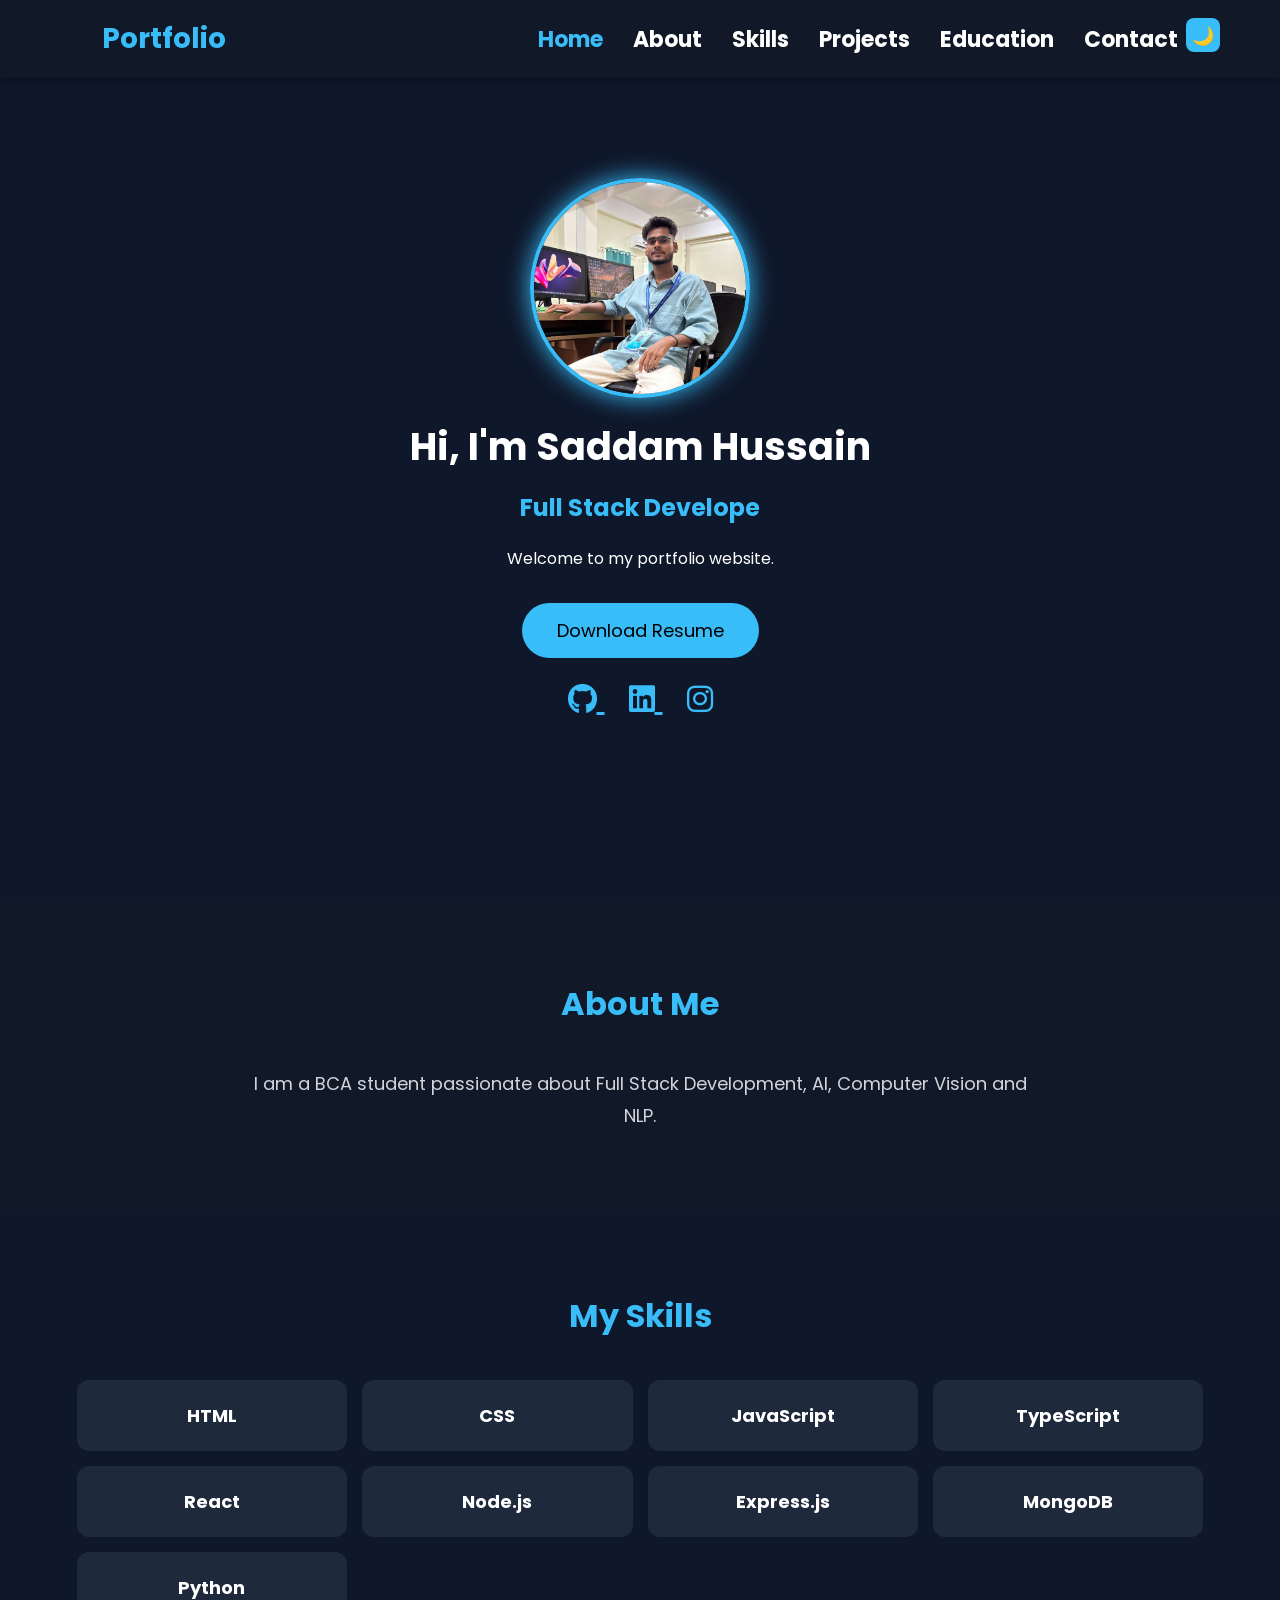
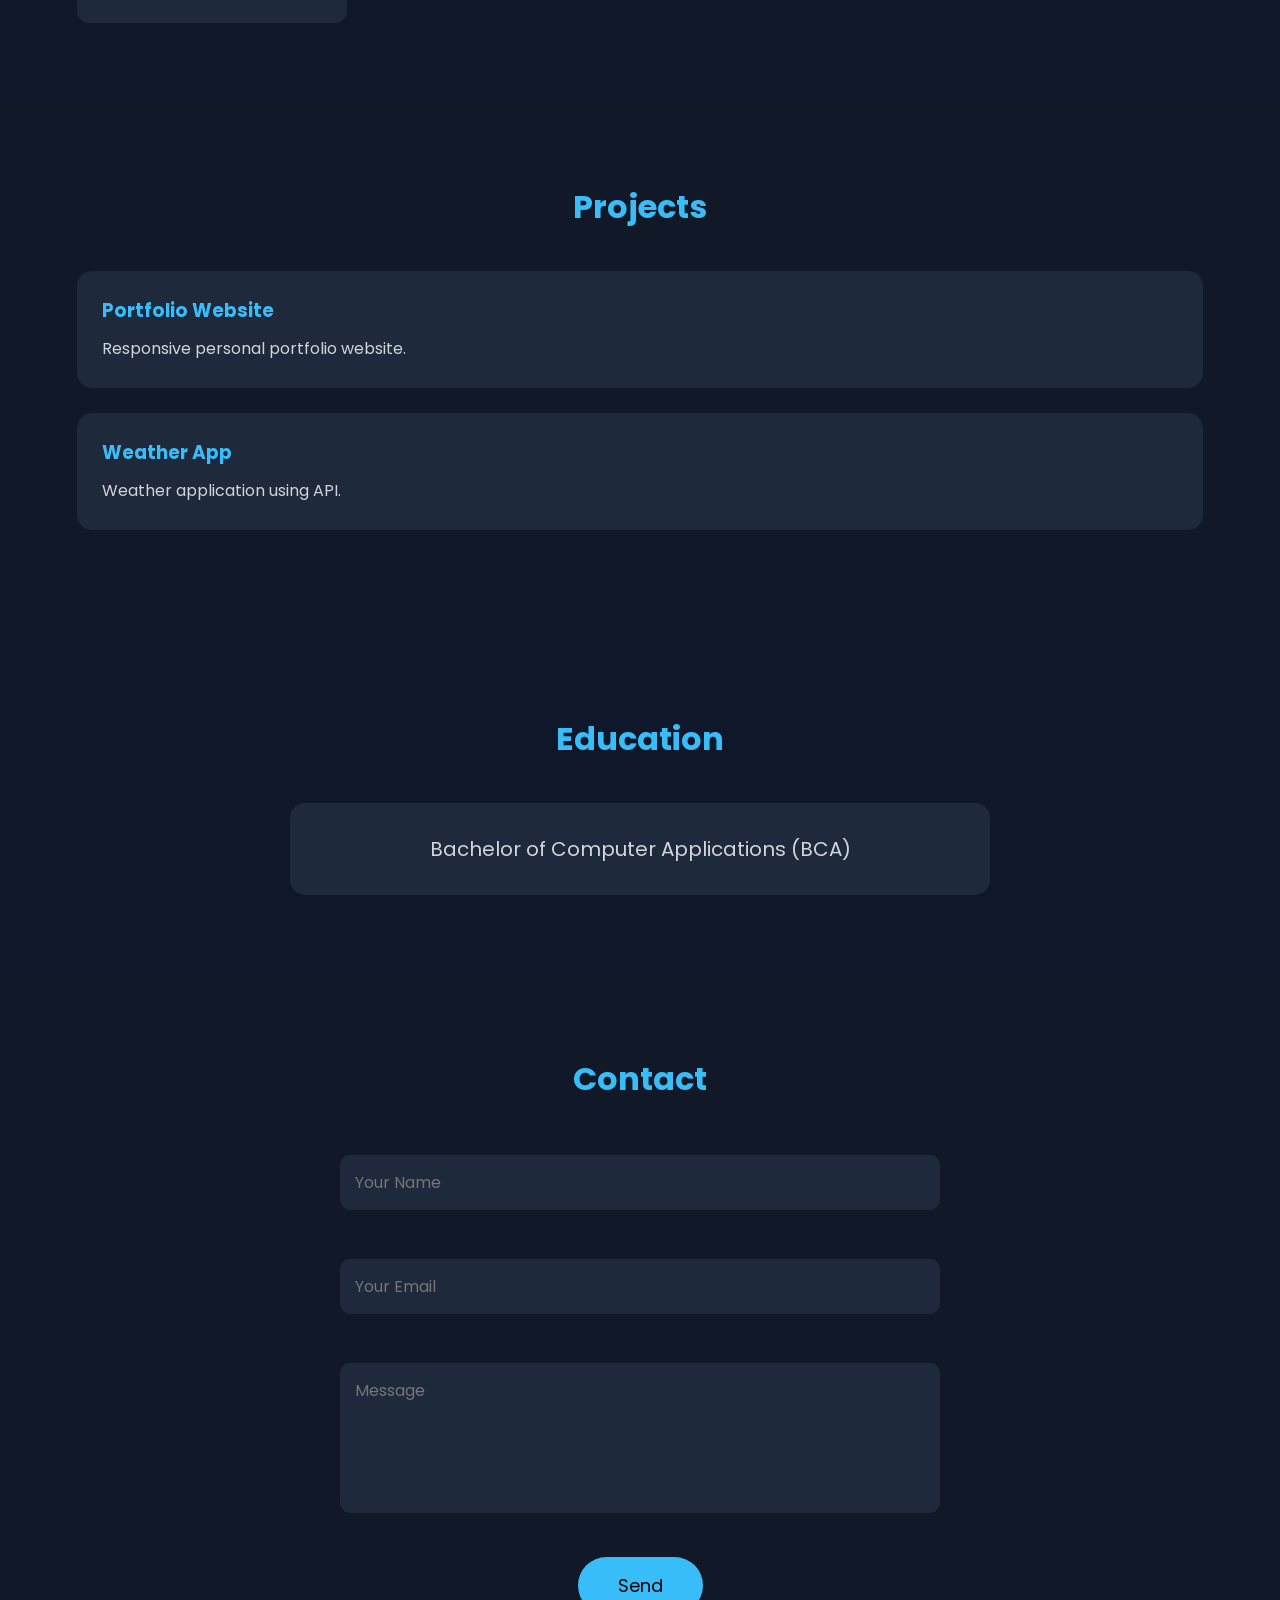
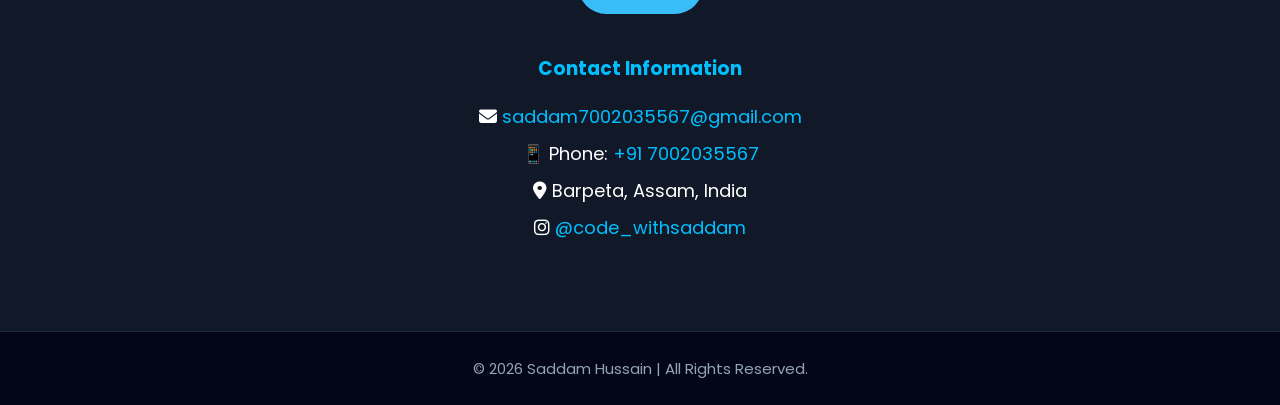
<file: index.html>
<!DOCTYPE html>
<html lang="en">
<head>
    <meta charset="UTF-8">
    <meta name="viewport" content="width=device-width, initial-scale=1.0">

    <meta name="google-site-verification" content="VU08lUsUckStt5yj8Jn4N850kJTwP4HEoxJHG4MX2gI" />
    <title>Saddam Hussain</title>

    <link rel="stylesheet" href="style.css">

    <link rel="stylesheet" 
    href="https://cdnjs.cloudflare.com/ajax/libs/font-awesome/6.5.2/css/all.min.css">


</head>
<body>

    <!-- Header -->
    <header>
        <nav>
            <h2 class="logo">Portfolio</h2>
            <button id="theme-btn">🌙</button>
            <i class="fa-solid fa-bars" id="menu-icon"></i>

            <ul id="nav-menu">
                <li><a href="#home">Home</a></li>
                <li><a href="#about">About</a></li>
                <li><a href="#skills">Skills</a></li>
                <li><a href="#projects">Projects</a></li>
                <li><a href="#education">Education</a></li>
                <li><a href="#contact">Contact</a></li>
            </ul>

        </nav>
    </header>

    <!-- Home -->
    <section id="home">
        <img src="images/profile.jpg" alt="Profile"
     class="profile-img">
        <h1>Hi, I'm Saddam Hussain</h1>
        <h2><span id="typing"></span></h2>
        <p>Welcome to my portfolio website.</p>

        <button>Download Resume</button>
        <div class="social-icons">
    <a href="https://github.com/yourusername" target="_blank">
        <i class="fab fa-github"></i>
    </a>

    <a href="https://linkedin.com/in/yourusername" target="_blank">
        <i class="fab fa-linkedin"></i>
    </a>

    <a href="https://instagram.com/code_withsaddam" target="_blank">
        <i class="fab fa-instagram"></i>
    </a>
</div>
    </section>

    <!-- About -->
    <section id="about">
        <h2>About Me</h2>

        <p>
            I am a BCA student passionate about
            Full Stack Development, AI,
            Computer Vision and NLP.
        </p>
    </section>

    <!-- Skills -->
    <section id="skills">

        <h2>My Skills</h2>

        <ul>
            <li>HTML</li>
            <li>CSS</li>
            <li>JavaScript</li>
            <li>TypeScript</li>
            <li>React</li>
            <li>Node.js</li>
            <li>Express.js</li>
            <li>MongoDB</li>
            <li>Python</li>
        </ul>

    </section>

    <!-- Projects -->
    <section id="projects">

        <h2>Projects</h2>

        <div>

            <h3>Portfolio Website</h3>

            <p>Responsive personal portfolio website.</p>

        </div>

        <div>

            <h3>Weather App</h3>

            <p>Weather application using API.</p>

        </div>

    </section>

    <!-- Education -->
    <section id="education">

        <h2>Education</h2>

        <p>Bachelor of Computer Applications (BCA)</p>

    </section>

    <!-- Contact -->
<section id="contact">

    <h2>Contact</h2>

    <form id="contact-form" action="https://api.web3forms.com/submit" method="POST">

    <input type="hidden" name="access_key"
    value="969dd9e9-f380-4ae8-96a8-d326a2a63027">

    <input type="text" name="name" placeholder="Your Name" required>

    <br><br>

    <input type="email" name="email" placeholder="Your Email" required>

    <br><br>

    <textarea name="message" placeholder="Message" required></textarea>

    <br><br>

    <button type="submit" id="send-btn">Send</button>

    <p id="result"></p>

</form>

    <div class="contact-info">
        <h3>Contact Information</h3>

        <p>
            <i class="fas fa-envelope"></i>
            <a href="mailto:saddam7002035567@gmail.com">
                saddam7002035567@gmail.com
            </a>
        </p>

        <p>📱 Phone:
            <a href="tel:+917002035567">
                +91 7002035567
            </a>
        </p>

        <p>
            <i class="fas fa-map-marker-alt"></i>
            Barpeta, Assam, India
        </p>

        <p>
            <i class="fa-brands fa-instagram"></i>
            <a href="https://instagram.com/code_withsaddam" target="_blank">
                @code_withsaddam
            </a>
        </p>
    </div>

</section>

    <footer>
    <p>© 2026 Saddam Hussain | All Rights Reserved.</p>
</footer>
<script src="script.js"></script>

</body>
</html>
</file>
<file: style.css>
/* Google Font */
@import url('https://fonts.googleapis.com/css2?family=Poppins:wght@300;400;500;600;700&display=swap');

/* Reset */
*{
    margin:0;
    padding:0;
    box-sizing:border-box;
    font-family:'Poppins',sans-serif;
    scroll-behavior:smooth;
}

body{
    background:#0f172a;
    color:#ffffff;
}

/* Navbar */

header{
    position:fixed;
    top:0;
    width:100%;
    background:#111827;
    padding:18px 8%;
    z-index:1000;
    box-shadow:0 3px 10px rgba(0,0,0,.3);
}

nav{
    display:flex;
    justify-content: space-between;
    align-items:center;
    width:100%;
}

.logo{
    font-size:28px;
    color:#38bdf8;
    font-weight:bold;
}

nav ul{
    display:flex;
    list-style:none;
    margin-left: auto;
}

nav ul li{
    margin-left:30px;
}

nav ul li a{
    text-decoration:none;
    color:white;
    font-size:22px;
    font-weight: 700;
    transition:.3s;
}

nav ul li a:hover{
    color:#38bdf8;
}

/* Home Section */

#home{
    height:100vh;
    display:flex;
    flex-direction:column;
    justify-content:center;
    align-items:center;
    text-align:center;
    padding:20px;
}

#home h1{
    font-size:38px;
    margin-bottom:15px;
}

#home h2{
    color:#38bdf8;
    margin-bottom:20px;
    font-size:24px;
}

#home p{
    max-width:700px;
    font-size:16px;
    line-height:30px;
    margin-bottom:30px;
}

#home button{
    padding:14px 35px;
    border:none;
    border-radius:40px;
    background:#38bdf8;
    color:#000;
    font-size:18px;
    cursor:pointer;
    transition:.3s;
}

#home button:hover{
    background:white;
    transform:scale(1.05);
}

/* Common Section */

section{
    padding:80px 10%;
}

section h2{
    text-align:center;
    font-size:32px;
    margin-bottom:40px;
    color:#38bdf8;
}
/* ===========================
   ABOUT SECTION
=========================== */

#about{
    background:#111827;
    text-align:center;
}

#about p{
    max-width:800px;
    margin:auto;
    font-size:18px;
    line-height:32px;
    color:#d1d5db;
}

/* ===========================
   SKILLS SECTION
=========================== */

#skills{
    background:#0f172a;
}

#skills ul{
    display:grid;
    grid-template-columns:repeat(4, 1fr);
    gap:15px;
    list-style:none;
    padding: 0;
    margin-top:40px;
}

#skills li{
    background:#1e293b;
    padding:20px;
    text-align:center;
    border-radius:12px;
    font-size:18px;
    font-weight:bold;
    transition:0.3s;
    cursor:pointer;
    border:2px solid transparent;
}

#skills li:hover{
    transform:translateY(-8px);
    border-color:#38bdf8;
    background:#334155;
}

/* ===========================
   PROJECT SECTION
=========================== */

#projects{
    background:#111827;
}

#projects div{
    background:#1e293b;
    padding:25px;
    margin-bottom:25px;
    border-radius:15px;
    transition:.3s;
}

#projects div:hover{
    transform:translateY(-8px);
    box-shadow:0 10px 25px rgba(56,189,248,.25);
}

#projects h3{
    color:#38bdf8;
    margin-bottom:10px;
}

#projects p{
    color:#d1d5db;
    line-height:28px;
}
/* ===========================
   EDUCATION SECTION
=========================== */

#education{
    background:#0f172a;
    text-align:center;
}

#education p{
    max-width:700px;
    margin:auto;
    font-size:20px;
    line-height:32px;
    color:#d1d5db;
    background:#1e293b;
    padding:30px;
    border-radius:15px;
}

/* ===========================
   CONTACT SECTION
=========================== */

#contact{
    background:#111827;
    text-align:center;
}

#contact input,
#contact textarea{
    width:100%;
    max-width:600px;
    padding:15px;
    margin:12px 0;
    border:none;
    outline:none;
    border-radius:10px;
    background:#1e293b;
    color:white;
    font-size:16px;
}

#contact textarea{
    height:150px;
    resize:none;
}

#contact input:focus,
#contact textarea:focus{
    border:2px solid #38bdf8;
}

#contact button{
    padding:15px 40px;
    background:#38bdf8;
    color:#000;
    border:none;
    border-radius:30px;
    font-size:18px;
    cursor:pointer;
    transition:.3s;
}

#contact button:hover{
    background:white;
    transform:scale(1.05);
}

/* ===========================
   FOOTER
=========================== */

footer{
    background:#020617;
    color:#94a3b8;
    text-align:center;
    padding:25px;
    font-size:15px;
    border-top:1px solid #1e293b;
}
/* ===========================
   RESPONSIVE DESIGN
=========================== */

nav{
    flex-direction:row;
    justify-content:space-between;
    align-items:center;
}

nav ul{
    display:flex;
    list-style:none;
    gap:30px;
}

nav ul li{
    margin:0;
}

nav ul li a{
    font-size:22px;
}

    #home h1{
        font-size:38px;
    }

    #home h2{
        font-size:24px;
    }

    #home p{
        font-size:16px;
        line-height:28px;
    }

    section{
        padding:80px 6%;
    }

    section h2{
        font-size:32px;
    }

    #skills ul{
        grid-template-columns:repeat(4, 1fr);
    }

    #contact input,
    #contact textarea{
        width:100%;
    }
}

/* ===========================
   HOVER ANIMATION
=========================== */

button,
#skills li,
#projects div{
    transition:0.3s ease;
}

button:hover{
    transform:translateY(-3px);
}

#projects div:hover{
    transform:translateY(-8px);
}

#skills li:hover{
    transform:scale(1.05);
}

/* ===========================
   SCROLLBAR
=========================== */

::-webkit-scrollbar{
    width:10px;
}

::-webkit-scrollbar-track{
    background:#111827;
}

::-webkit-scrollbar-thumb{
    background:#38bdf8;
    border-radius:20px;
}

::-webkit-scrollbar-thumb:hover{
    background:#0ea5e9;
}
/* Active Menu */

nav ul li a.active{
    color:#38bdf8;
    font-weight:bold;
}
.profile-img{
    width:220px;
    height:220px;
    border-radius:50%;
    object-fit:cover;
    border:4px solid #38bdf8;
    box-shadow:0 0 25px #38bdf8;
    margin-bottom:20px;
}
#typing{
    color:#38bdf8;
    font-weight:bold;
}
#theme-btn{
    background:#38bdf8;
    color:white;
    border:none;
    width: 34px;
    height: 34px;
    padding:10px 15px;
    border-radius:8px;
    cursor:pointer;
    font-size:18px;
    display: flex;
    align-items: center;
    justify-content: center;
    position: absolute;
    right: 60px;
    top: 18px;
}

.light-mode{
    background:white;
    color:black;
}

.light-mode header{
    background:#f5f5f5;
}

.light-mode section{
    background:white;
    color:black;
}
.social-icons{
    margin-top:20px;
}

.social-icons a{
    color:#38bdf8;
    font-size:30px;
    margin:0 12px;
    transition:0.3s;
}

.social-icons a:hover{
    color:white;
    transform:scale(1.2);
}
.contact-info{
    margin-top:40px;
    text-align:center;
    color:white;
}

.contact-info h3{
    color:#00bfff;
    margin-bottom:20px;
}

.contact-info p{
    font-size:18px;
    margin:10px 0;
}

.contact-info a{
    color:#00bfff;
    text-decoration:none;
}

.contact-info a:hover{
    text-decoration:underline;
}
#result{
    margin-top:15px;
    text-align:center;
    font-weight:bold;
}

#send-btn:disabled{
    opacity:0.7;
    cursor:not-allowed;
}
#menu-icon{
    display:none;
    font-size:30px;
    color:#38bdf8;
    cursor:pointer;
}

@media(max-width:768px){
    header{
    position:relative;

}

    nav{
        display:flex;
        justify-content:space-between;
        align-items:center;
    }
    .logo{
    margin-right: auto;
}

   #menu-icon{
    display:block;
    font-size: 28px;
    position: absolute;
    top: 18px;
    right: 20px;
    color: white;
    z-index: 1002;

}


 #nav-menu{
    display:none;
    position:absolute;
    top:75px;
    left:0;
    width:100%;
    background:#111827;
    flex-direction:column;
    text-align:center;
    padding:20px 0;
}

#nav-menu.active{
    display:flex;
}


    #nav-menu li{
        margin:15px 0;
    }
}
</file>
